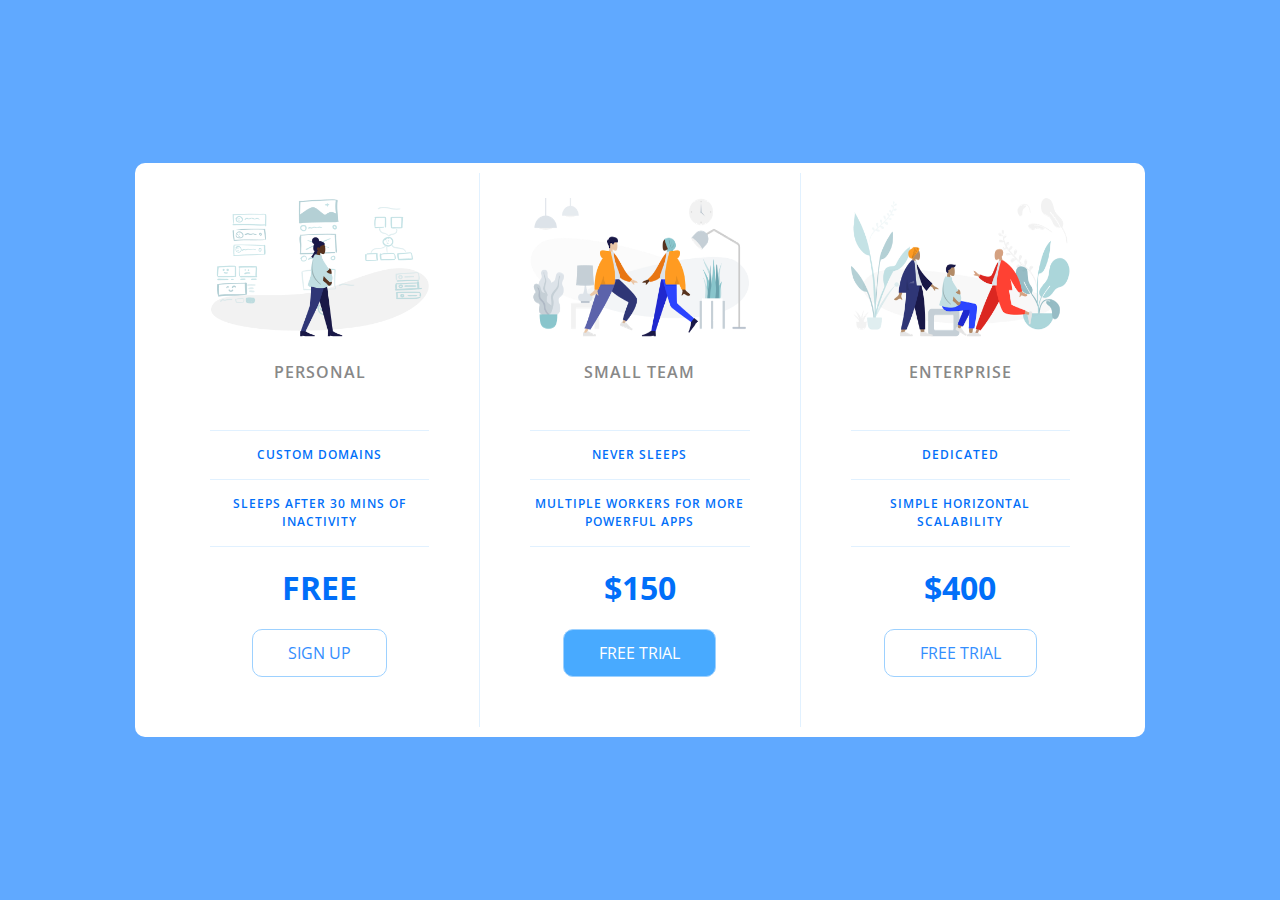
<file: PriceTable/index.html>
<!DOCTYPE html>
<html lang="en">

<head>
    <meta charset="UTF-8">
    <meta name="viewport" content="width=device-width, initial-scale=1.0">
    <title>Price Tiers</title>
    <link rel="stylesheet" href="https://fonts.googleapis.com/css?family=Open+Sans:400,600,700">
    <link rel="stylesheet" href="app.css">
</head>

<body>
    <div class="panel">

        <div class="pricing-plan">
            <img src="icons/icon1.png" alt="" class="pricing-img">
            <h2 class="pricing-header">Personal</h2>
            <ul class="pricing-features">
                <li class="pricing-features-item">Custom domains</li>
                <li class="pricing-features-item">Sleeps after 30 mins of inactivity</li>
            </ul>
            <span class="pricing-price">Free</span>
            <a href="https://www.google.com/" class="pricing-button">Sign up</a>
        </div>

        <div class="pricing-plan">
            <img src="icons/icon2.png" alt="" class="pricing-img">
            <h2 class="pricing-header">Small team</h2>
            <ul class="pricing-features">
                <li class="pricing-features-item">Never sleeps</li>
                <li class="pricing-features-item">Multiple workers for more powerful apps</li>
            </ul>
            <span class="pricing-price">$150</span>
            <a href="#/" class="pricing-button is-featured">Free trial</a>
        </div>

        <div class="pricing-plan">
            <img src="icons/icon3.png" alt="" class="pricing-img">
            <h2 class="pricing-header">Enterprise</h2>
            <ul class="pricing-features">
                <li class="pricing-features-item">Dedicated</li>
                <li class="pricing-features-item">Simple horizontal scalability</li>
            </ul>
            <span class="pricing-price">$400</span>
            <a href="#/" class="pricing-button">Free trial</a>
        </div>

    </div>

</body>

</html>
</file>
<file: PriceTable/app.css>
html, body, div, span, applet, object, iframe,
h1, h2, h3, h4, h5, h6, p, blockquote, pre,
a, abbr, acronym, address, big, cite, code,
del, dfn, em, img, ins, kbd, q, s, samp,
small, strike, strong, sub, sup, tt, var,
b, u, i, center,
dl, dt, dd, ol, ul, li,
fieldset, form, label, legend,
table, caption, tbody, tfoot, thead, tr, th, td,
article, aside, canvas, details, embed, 
figure, figcaption, footer, header, hgroup, 
menu, nav, output, ruby, section, summary,
time, mark, audio, video {
	margin: 0;
	padding: 0;
	border: 0;
	font-size: 100%;
	font: inherit;
	vertical-align: baseline;
}
/* HTML5 display-role reset for older browsers */
article, aside, details, figcaption, figure, 
footer, header, hgroup, menu, nav, section {
	display: block;
}
body {
	line-height: 1;
}
ol, ul {
	list-style: none;
}
blockquote, q {
	quotes: none;
}
blockquote:before, blockquote:after,
q:before, q:after {
	content: '';
	content: none;
}
table {
	border-collapse: collapse;
	border-spacing: 0;
}
html {
    box-sizing: border-box;
    font-family: 'Open Sans', sans-serif;
  }
  
body{
    background-color: #60a9ff;
    display: flex;
    justify-content: center;
    align-items: center;
    min-height: 100vh;
}

.panel{
    background-color: white;
    border-radius: 10px;
    width: 100%;
    text-align: center;
    padding: 10px 25px;
    max-width: 960px;
    display: flex;
    flex-direction: column;
    text-transform: uppercase;
}

.pricing-plan {
    border-bottom: 1px solid #e1f1ff;
  }
.pricing-plan:last-child {
    border-bottom: none;
  }

.pricing-img{
    margin-bottom: 25px;
    max-width: 100%;
}

.pricing-header{
    color: #888;
    font-weight: 600;
    letter-spacing: 1px;  
}

.pricing-features{
  margin: 50px 0 25px;
  color: #016ff9;
}
  
.pricing-features-item{
    padding: 15px 0px;
    font-weight: 600;
    letter-spacing: 1px;
    font-size: 12px;
    line-height: 1.5;
    border-top: 1px solid #e1f1ff;
}

.pricing-features-item:last-child{
    border-bottom: 1px solid #e1f1ff;
}

.pricing-price{
    color: #016ff9; 
    display: block;
    font-size: 32px;
    font-weight: 700;
}

.pricing-button{
    display: inline-block;
    margin: 25px 0px;
    text-decoration:none;
    border: 1px solid #9dd1ff;
    border-radius: 10px;
    padding: 15px 35px;
    color: #348efe;
    transition: background-color 200ms ease-in-out;
}

.pricing-button:hover , .pricing-button:focus{
    background-color: #e1f1ff;
}

.pricing-button.is-featured{
    background-color: #48aaff;
    color: white;
}

.pricing-button.is-featured:hover, .pricing-button.is-featured:focus{
    background-color: #269aff;
    color: white;
}

@media (min-width:900px){
   .panel{
       flex-direction: row;
   }

   .pricing-plan {
    border-bottom: none;
    border-right: 1px solid #e1f1ff ;
    padding: 25px 50px;
  }
  
  .pricing-plan:last-child{
    border-right:none  ;
  }


}
</file>
